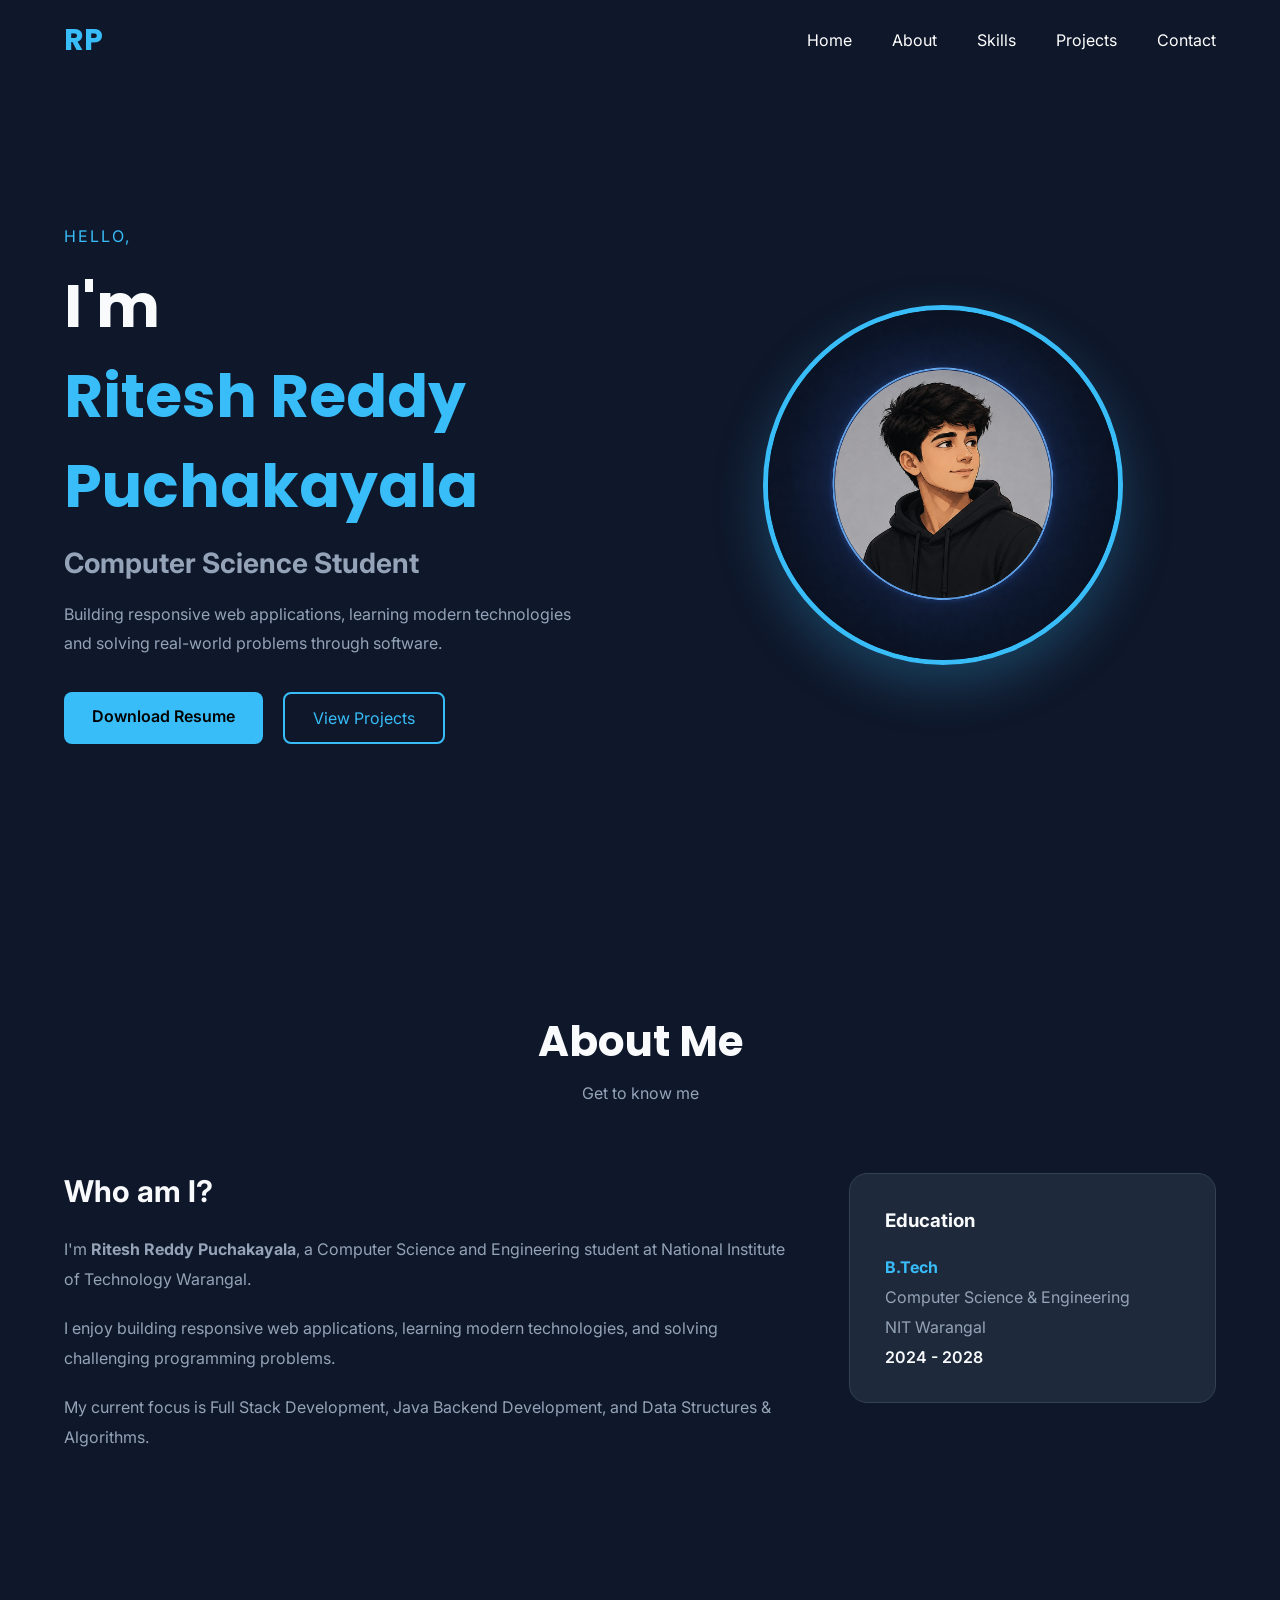
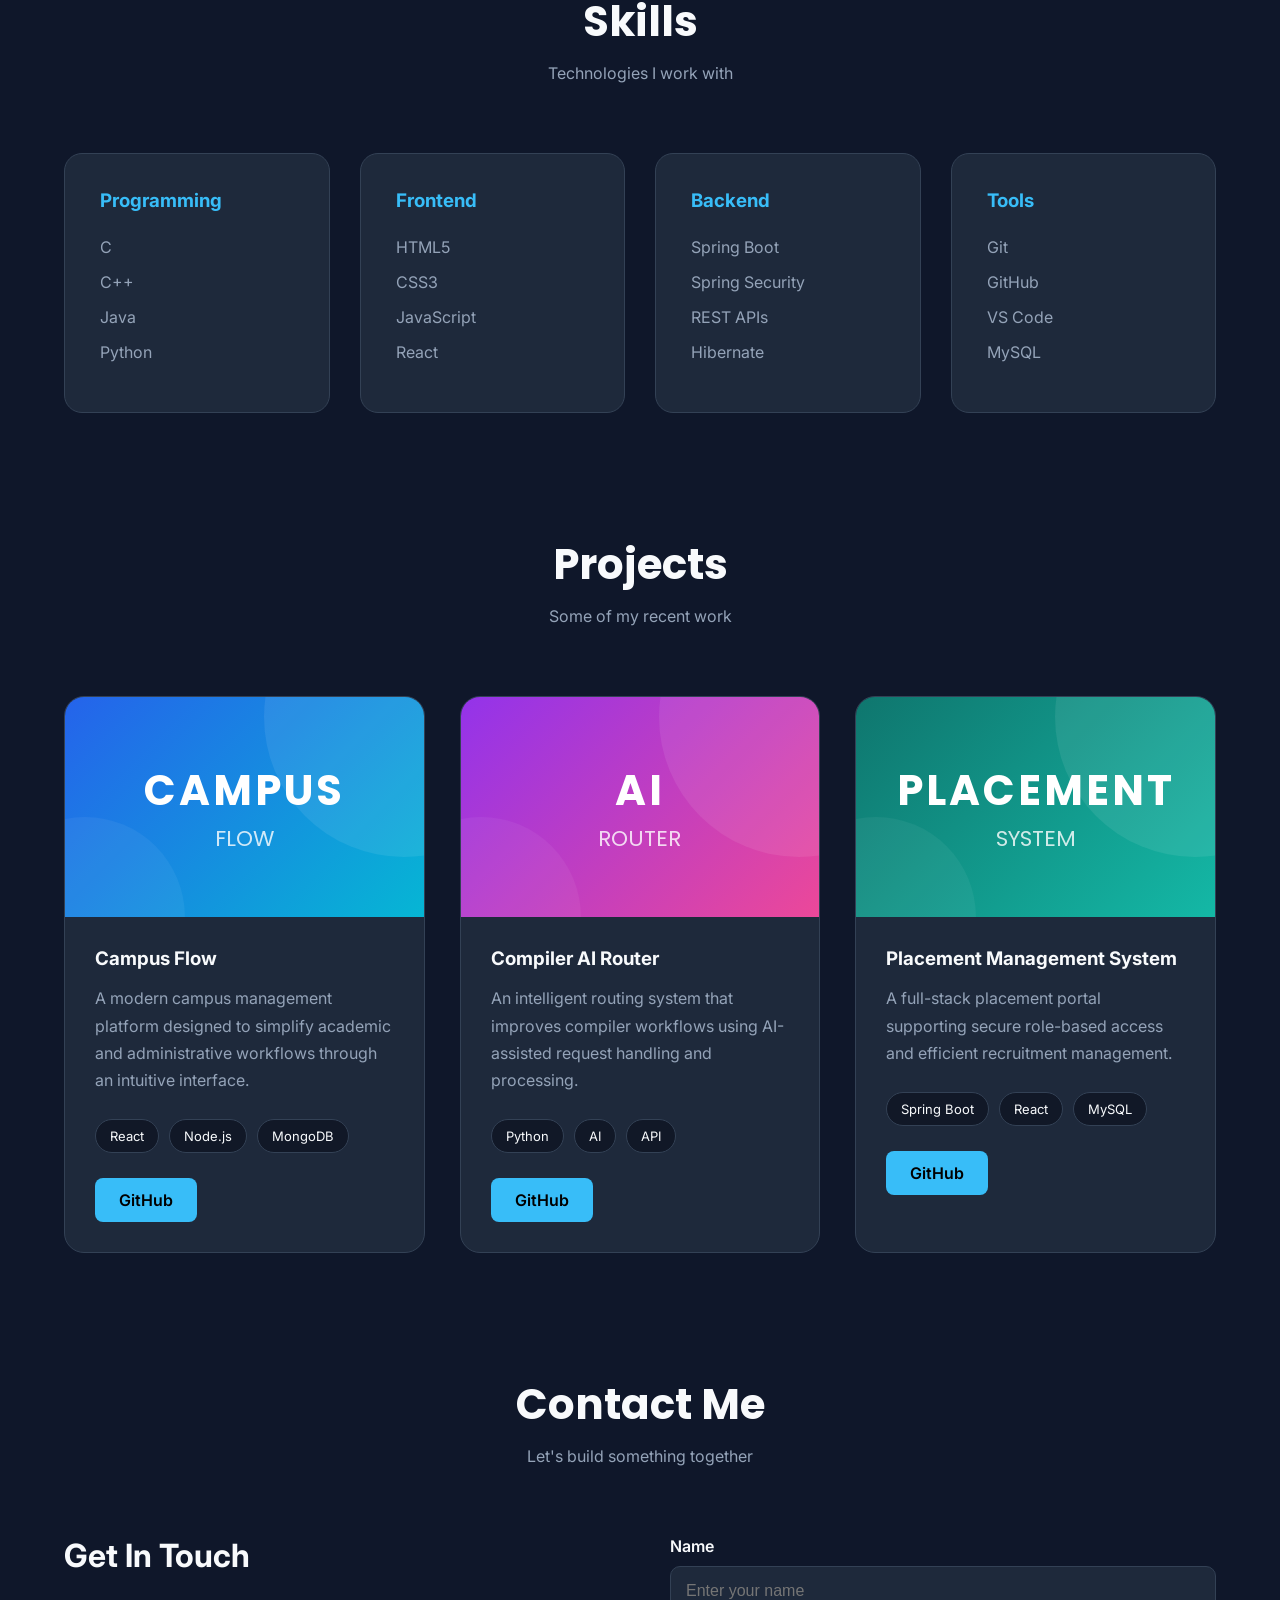
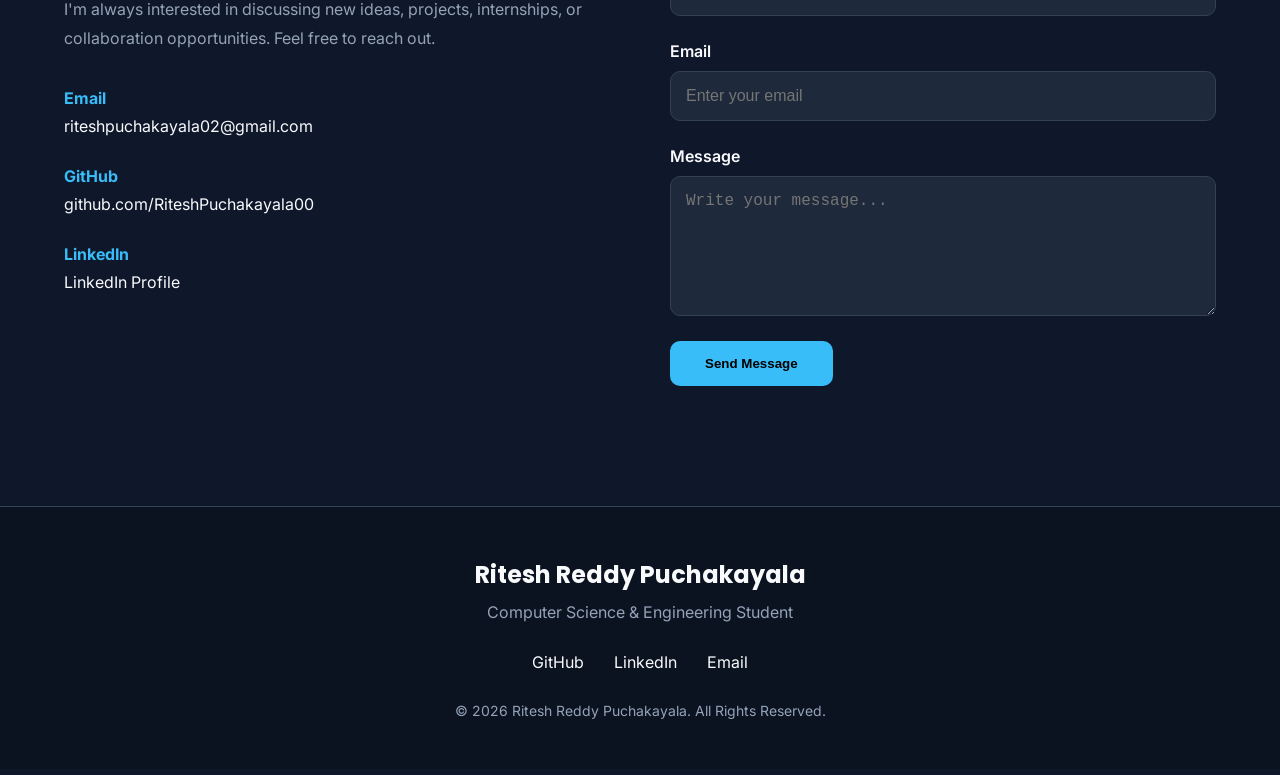
<file: my-portfolio.html>
<!doctype html>
<html lang="en">
  <head>
    <meta charset="UTF-8" />
    <meta name="viewport" content="width=device-width, initial-scale=1.0" />

    <title>Ritesh Reddy Puchakayala | Portfolio</title>

    <link rel="stylesheet" href="style.css" />

    <link rel="preconnect" href="https://fonts.googleapis.com" />
    <link rel="preconnect" href="https://fonts.gstatic.com" crossorigin />

    <link
      href="https://fonts.googleapis.com/css2?family=Inter:wght@300;400;500;600&family=Poppins:wght@400;500;600;700;800&display=swap"
      rel="stylesheet"
    />
  </head>

  <body>
    <header>
      <nav class="navbar">
        <a href="#" class="logo"> RP </a>
        
        <ul class="nav-links">
          <li><a href="#home">Home</a></li>
          <li><a href="#about">About</a></li>
          <li><a href="#skills">Skills</a></li>
          <li><a href="#projects">Projects</a></li>
          <li><a href="#contact">Contact</a></li>
        </ul>
      </nav>
    </header>

    <main>
      <section id="home" class="hero">
        <div class="hero-content">
          <p class="intro">HELLO,</p>

          <h1>
            I'm
            <span>Ritesh Reddy Puchakayala</span>
          </h1>

          <h2>Computer Science Student</h2>

          <p class="description">
            Building responsive web applications, learning modern technologies
            and solving real-world problems through software.
          </p>

          <div class="hero-buttons">
            <a href="assets/resume.pdf" class="btn primary">
              Download Resume
            </a>

            <a href="#projects" class="btn secondary"> View Projects </a>
          </div>
        </div>

        <div class="hero-image">
          <div class="image-wrapper">
            <img
              src="profile.png"
              alt="Ritesh Reddy Puchakayala"
            />
          </div>
        </div>
      </section>

      <!-- ==========================
        ABOUT SECTION
=========================== -->

      <section id="about" class="about">
        <div class="section-title">
          <h2>About Me</h2>

          <p>Get to know me</p>
        </div>

        <div class="about-container">
          <article class="about-content">
            <h3>Who am I?</h3>

            <p>
              I'm <strong>Ritesh Reddy Puchakayala</strong>, a Computer Science
              and Engineering student at National Institute of Technology
              Warangal.
            </p>

            <p>
              I enjoy building responsive web applications, learning modern
              technologies, and solving challenging programming problems.
            </p>

            <p>
              My current focus is Full Stack Development, Java Backend
              Development, and Data Structures & Algorithms.
            </p>
          </article>

          <aside class="education-card">
            <h3>Education</h3>

            <div class="info">
              <h4>B.Tech</h4>

              <p>Computer Science & Engineering</p>

              <p>NIT Warangal</p>

              <span>2024 - 2028</span>
            </div>
          </aside>
        </div>
      </section>

      <section id="about"></section>

      <!-- ==========================
        SKILLS SECTION
=========================== -->

      <section id="skills" class="skills">
        <div class="section-title">
          <h2>Skills</h2>

          <p>Technologies I work with</p>
        </div>

        <div class="skills-grid">
          <article class="skill-card">
            <h3>Programming</h3>

            <ul>
              <li>C</li>

              <li>C++</li>

              <li>Java</li>

              <li>Python</li>
            </ul>
          </article>

          <article class="skill-card">
            <h3>Frontend</h3>

            <ul>
              <li>HTML5</li>

              <li>CSS3</li>

              <li>JavaScript</li>

              <li>React</li>
            </ul>
          </article>

          <article class="skill-card">
            <h3>Backend</h3>

            <ul>
              <li>Spring Boot</li>

              <li>Spring Security</li>

              <li>REST APIs</li>

              <li>Hibernate</li>
            </ul>
          </article>

          <article class="skill-card">
            <h3>Tools</h3>

            <ul>
              <li>Git</li>

              <li>GitHub</li>

              <li>VS Code</li>

              <li>MySQL</li>
            </ul>
          </article>
        </div>
      </section>

      <section id="skills"></section>

      <!-- ==========================
        PROJECTS SECTION
=========================== -->

      <section id="projects" class="projects">
        <div class="section-title">
          <h2>Projects</h2>

          <p>Some of my recent work</p>
        </div>

        <div class="projects-grid">
          <!-- Project 1 -->

          <article class="project-card featured">
            <div class="project-cover campus">
              <h3>CAMPUS</h3>
              <span>FLOW</span>
            </div>

            <div class="project-content">
              <h3>Campus Flow</h3>

              <p>
                A modern campus management platform designed to simplify
                academic and administrative workflows through an intuitive
                interface.
              </p>

              <div class="tech-stack">
                <span>React</span>
                <span>Node.js</span>
                <span>MongoDB</span>
              </div>

              <div class="project-links">
                <a
                  href="https://github.com/RiteshPuchakayala00/campus-flow"
                  target="_blank"
                  class="project-btn"
                >
                  GitHub
                </a>
              </div>
            </div>
          </article>

          <!-- Project 2 -->

          <article class="project-card">
            <div class="project-cover compiler">
              <h3>AI</h3>
              <span>ROUTER</span>
            </div>

            <div class="project-content">
              <h3>Compiler AI Router</h3>

              <p>
                An intelligent routing system that improves compiler workflows
                using AI-assisted request handling and processing.
              </p>

              <div class="tech-stack">
                <span>Python</span>
                <span>AI</span>
                <span>API</span>
              </div>

              <div class="project-links">
                <a
                  href="https://github.com/leetrushreyash/compiler-ai-router"
                  target="_blank"
                  class="project-btn"
                >
                  GitHub
                </a>
              </div>
            </div>
          </article>

          <!-- Project 3 -->

          <article class="project-card">
            <div class="project-cover placement">
              <h3>PLACEMENT</h3>
              <span>SYSTEM</span>
            </div>

            <div class="project-content">
              <h3>Placement Management System</h3>

              <p>
                A full-stack placement portal supporting secure role-based
                access and efficient recruitment management.
              </p>

              <div class="tech-stack">
                <span>Spring Boot</span>
                <span>React</span>
                <span>MySQL</span>
              </div>

              <div class="project-links">
                <a
                  href="https://github.com/RiteshPuchakayala00/placement-management-system"
                  target="_blank"
                  class="project-btn"
                >
                  GitHub
                </a>
              </div>
            </div>
          </article>
        </div>
      </section>

      <section id="projects"></section>

      <!-- ==========================
        CONTACT SECTION
=========================== -->

      <section id="contact" class="contact">
        <div class="section-title">
          <h2>Contact Me</h2>

          <p>Let's build something together</p>
        </div>

        <div class="contact-container">
          <!-- Left Side -->

          <article class="contact-info">
            <h3>Get In Touch</h3>

            <p>
              I'm always interested in discussing new ideas, projects,
              internships, or collaboration opportunities. Feel free to reach
              out.
            </p>

            <div class="contact-item">
              <h4>Email</h4>

              <a href="mailto:riteshpuchakayala02@gmail.com">
                riteshpuchakayala02@gmail.com
              </a>
            </div>

            <div class="contact-item">
              <h4>GitHub</h4>

              <a href="https://github.com/RiteshPuchakayala00" target="_blank">
                github.com/RiteshPuchakayala00
              </a>
            </div>

            <div class="contact-item">
              <h4>LinkedIn</h4>

              <a
                href="https://www.linkedin.com/in/ritesh-reddy-puchakayala-966759377/"
                target="_blank"
              >
                LinkedIn Profile
              </a>
            </div>
          </article>

          <!-- Right Side -->

          <article class="contact-form">
            <form>
              <div class="input-group">
                <label for="name">Name</label>

                <input
                  type="text"
                  id="name"
                  name="name"
                  placeholder="Enter your name"
                  required
                />
              </div>

              <div class="input-group">
                <label for="email">Email</label>

                <input
                  type="email"
                  id="email"
                  name="email"
                  placeholder="Enter your email"
                  required
                />
              </div>

              <div class="input-group">
                <label for="message">Message</label>

                <textarea
                  id="message"
                  name="message"
                  rows="6"
                  placeholder="Write your message..."
                  required
                ></textarea>
              </div>

              <button type="submit" class="submit-btn">Send Message</button>
            </form>
          </article>
        </div>
      </section>

      <section id="contact"></section>
    </main>

    <footer>
      <div class="footer-content">
        <h2>Ritesh Reddy Puchakayala</h2>

        <p>Computer Science & Engineering Student</p>

        <div class="footer-links">
          <a href="https://github.com/RiteshPuchakayala00" target="_blank">
            GitHub
          </a>

          <a
            href="https://www.linkedin.com/in/ritesh-reddy-puchakayala-966759377/"
            target="_blank"
          >
            LinkedIn
          </a>

          <a href="mailto:riteshpuchakayala02@gmail.com"> Email </a>
        </div>

        <p class="copyright">
          © 2026 Ritesh Reddy Puchakayala. All Rights Reserved.
        </p>
      </div>
    </footer>
  </body>
</html>
</file>
<file: style.css>
/*==========================
        GOOGLE RESET
===========================*/

* {
  margin: 0;
  padding: 0;
  box-sizing: border-box;
}

html {
  scroll-behavior: smooth;
}

body {
  font-family: "Inter", sans-serif;
}

/*==========================
        VARIABLES
===========================*/

:root {
  --bg: #0f172a;

  --surface: #1e293b;

  --primary: #38bdf8;

  --text: #f8fafc;

  --secondary: #94a3b8;

  --border: #334155;
}

/*==========================
        BODY
===========================*/

body {
  background: var(--bg);

  color: var(--text);
}

/*==========================
        NAVBAR
===========================*/

.navbar {
  width: 90%;

  max-width: 1200px;

  margin: auto;

  height: 80px;

  display: flex;

  justify-content: space-between;

  align-items: center;
}

.logo {
  color: var(--primary);

  text-decoration: none;

  font-size: 30px;

  font-weight: 700;

  font-family: "Poppins", sans-serif;
}

.nav-links {
  display: flex;

  list-style: none;

  gap: 40px;
}

.nav-links a {
  color: white;

  text-decoration: none;

  transition: 0.3s;
}

.nav-links a:hover {
  color: var(--primary);
}

/*==========================
        HERO
===========================*/

.hero {
  width: 90%;

  max-width: 1200px;

  margin: auto;

  min-height: 90vh;

  display: grid;

  grid-template-columns: 1fr 1fr;

  align-items: center;

  gap: 60px;
}

.intro {
  color: var(--primary);

  letter-spacing: 2px;

  margin-bottom: 15px;
}

.hero h1 {
  font-size: 60px;

  font-family: "Poppins", sans-serif;

  margin-bottom: 15px;
}

.hero h1 span {
  display: block;

  color: var(--primary);
}

.hero h2 {
  font-size: 28px;

  color: var(--secondary);

  margin-bottom: 20px;
}

.description {
  max-width: 520px;

  line-height: 1.8;

  color: var(--secondary);

  margin-bottom: 35px;
}

/*==========================
        BUTTONS
===========================*/

.hero-buttons {
  display: flex;

  gap: 20px;
}

.btn {
  text-decoration: none;

  padding: 14px 28px;

  border-radius: 8px;

  transition: 0.3s;
}

.primary {
  background: var(--primary);

  color: black;

  font-weight: 600;
}

.secondary {
  border: 2px solid var(--primary);

  color: var(--primary);
}

.primary:hover {
  transform: translateY(-4px);
}

.secondary:hover {
  background: var(--primary);

  color: black;
}

/*==========================
        HERO IMAGE
===========================*/

.hero-image {
  display: flex;

  justify-content: center;

  align-items: center;
}

.image-wrapper {
  width: 360px;

  height: 360px;

  border-radius: 50%;

  overflow: hidden;

  border: 5px solid var(--primary);

  box-shadow: 0 20px 50px rgba(56, 189, 248, 0.25);

  transition: 0.4s;
}

.image-wrapper:hover {
  transform: translateY(-10px) scale(1.03);

  box-shadow: 0 30px 70px rgba(56, 189, 248, 0.35);
}

.image-wrapper img {
  width: 100%;

  height: 100%;

  object-fit: cover;

  display: block;
}

/*==========================
        RESPONSIVE
===========================*/

@media (max-width: 768px) {
  .hero {
    grid-template-columns: 1fr;

    text-align: center;

    padding: 80px 0;
  }

  .hero-buttons {
    justify-content: center;
  }

  .nav-links {
    display: none;
  }

  .hero h1 {
    font-size: 45px;
  }

  .image-wrapper {
    width: 280px;

    height: 280px;

    margin: auto;
  }
}

@media (max-width: 480px) {
  .hero h1 {
    font-size: 35px;
  }

  .hero h2 {
    font-size: 22px;
  }

  .btn {
    width: 100%;

    text-align: center;
  }

  .hero-buttons {
    flex-direction: column;
  }
  .image-wrapper {
    width: 220px;

    height: 220px;
  }
}

/*==========================
      SECTION TITLE
===========================*/

.section-title {
  text-align: center;

  margin-bottom: 70px;
}

.section-title h2 {
  font-size: 42px;

  font-family: "Poppins", sans-serif;

  color: var(--text);
}

.section-title p {
  color: var(--secondary);

  margin-top: 10px;
}

/*==========================
        ABOUT
===========================*/

.about {
  width: 90%;

  max-width: 1200px;

  margin: 120px auto;
}

.about-container {
  display: grid;

  grid-template-columns: 2fr 1fr;

  gap: 50px;

  align-items: start;
}

.about-content h3 {
  font-size: 30px;

  margin-bottom: 25px;
}

.about-content p {
  color: var(--secondary);

  line-height: 1.9;

  margin-bottom: 18px;
}

.education-card {
  background: var(--surface);

  padding: 35px;

  border-radius: 18px;

  border: 1px solid var(--border);

  transition: 0.35s;
}

.education-card:hover {
  transform: translateY(-8px);

  border-color: var(--primary);
}

.education-card h3 {
  margin-bottom: 25px;
}

.info h4 {
  color: var(--primary);

  margin-bottom: 10px;
}

.info p {
  margin-bottom: 10px;

  color: var(--secondary);
}

.info span {
  color: var(--text);

  font-weight: 600;
}

/*==========================
        SKILLS
===========================*/

.skills {
  width: 90%;

  max-width: 1200px;

  margin: 120px auto;
}

.skills-grid {
  display: grid;

  grid-template-columns: repeat(4, 1fr);

  gap: 30px;
}

.skill-card {
  background: var(--surface);

  padding: 35px;

  border-radius: 18px;

  border: 1px solid var(--border);

  transition: 0.35s;
}

.skill-card:hover {
  transform: translateY(-8px);

  border-color: var(--primary);

  box-shadow: 0 15px 40px rgba(56, 189, 248, 0.15);
}

.skill-card h3 {
  margin-bottom: 25px;

  color: var(--primary);
}

.skill-card ul {
  list-style: none;
}

.skill-card li {
  margin-bottom: 15px;

  color: var(--secondary);
}

/*==========================
      RESPONSIVE
===========================*/

@media (max-width: 768px) {
  .about-container {
    grid-template-columns: 1fr;
  }

  .skills-grid {
    grid-template-columns: repeat(2, 1fr);
  }
}

@media (max-width: 480px) {
  .skills-grid {
    grid-template-columns: 1fr;
  }

  .section-title h2 {
    font-size: 34px;
  }
}

/*==========================
        PROJECTS
===========================*/

.projects {
  width: 90%;
  max-width: 1200px;
  margin: 120px auto;
}

.projects-grid {
  display: grid;
  grid-template-columns: repeat(3, 1fr);
  gap: 35px;
}

.project-card {
  background: var(--surface);

  border-radius: 20px;

  overflow: hidden;

  border: 1px solid var(--border);

  transition: 0.35s;
}

.project-card:hover {
  transform: translateY(-10px);

  border-color: var(--primary);

  box-shadow: 0 20px 50px rgba(56, 189, 248, 0.15);
}

.project-cover {
  height: 220px;

  display: flex;

  flex-direction: column;

  justify-content: center;

  align-items: center;

  font-family: "Poppins", sans-serif;

  color: white;

  position: relative;

  overflow: hidden;
}

.project-cover h3 {
  font-size: 42px;

  letter-spacing: 3px;
}

.project-cover span {
  font-size: 22px;

  opacity: 0.8;
}

.campus {
  background: linear-gradient(135deg, #2563eb, #06b6d4);
}

.compiler {
  background: linear-gradient(135deg, #9333ea, #ec4899);
}

.placement {
  background: linear-gradient(135deg, #0f766e, #14b8a6);
}

.project-cover::before {
  content: "";

  position: absolute;

  width: 280px;

  height: 280px;

  background: rgba(255, 255, 255, 0.08);

  border-radius: 50%;

  top: -120px;

  right: -120px;
}

.project-cover::after {
  content: "";

  position: absolute;

  width: 200px;

  height: 200px;

  background: rgba(255, 255, 255, 0.05);

  border-radius: 50%;

  bottom: -100px;

  left: -80px;
}

.project-content {
  padding: 30px;
}

.project-content h3 {
  margin-bottom: 15px;
}

.project-content p {
  color: var(--secondary);

  line-height: 1.7;

  margin-bottom: 25px;
}

.tech-stack {
  display: flex;

  flex-wrap: wrap;

  gap: 10px;

  margin-bottom: 25px;
}

.tech-stack span {
  padding: 8px 14px;

  background: #111827;

  border-radius: 50px;

  font-size: 13px;

  border: 1px solid var(--border);
}

.project-btn {
  display: inline-block;

  padding: 12px 24px;

  background: var(--primary);

  color: black;

  border-radius: 8px;

  text-decoration: none;

  font-weight: 600;

  transition: 0.3s;
}

.project-btn:hover {
  transform: translateY(-3px);
}

/*==========================
      RESPONSIVE
===========================*/

@media (max-width: 768px) {
  .projects-grid {
    grid-template-columns: 1fr;
  }
}

/*==========================
        CONTACT
===========================*/

.contact {
  width: 90%;
  max-width: 1200px;
  margin: 120px auto;
}

.contact-container {
  display: grid;
  grid-template-columns: 1fr 1fr;
  gap: 60px;
}

.contact-info h3 {
  font-size: 32px;
  margin-bottom: 20px;
}

.contact-info p {
  color: var(--secondary);
  line-height: 1.8;
  margin-bottom: 35px;
}

.contact-item {
  margin-bottom: 30px;
}

.contact-item h4 {
  color: var(--primary);
  margin-bottom: 8px;
}

.contact-item a {
  color: var(--text);
  text-decoration: none;
}

.contact-item a:hover {
  color: var(--primary);
}

.input-group {
  display: flex;
  flex-direction: column;
  margin-bottom: 25px;
}

.input-group label {
  margin-bottom: 10px;
  font-weight: 600;
}

.input-group input,
.input-group textarea {
  padding: 15px;
  background: var(--surface);
  border: 1px solid var(--border);
  color: var(--text);
  border-radius: 10px;
  font-size: 16px;
}

.input-group input:focus,
.input-group textarea:focus {
  outline: none;
  border-color: var(--primary);
}

.submit-btn {
  padding: 15px 35px;
  border: none;
  background: var(--primary);
  color: black;
  border-radius: 10px;
  cursor: pointer;
  font-weight: 600;
  transition: 0.3s;
}

.submit-btn:hover {
  transform: translateY(-3px);
}

/*==========================
        FOOTER
===========================*/

footer {
  margin-top: 100px;
  background: #0b1220;
  padding: 50px 20px;
  text-align: center;
  border-top: 1px solid var(--border);
}

.footer-content h2 {
  font-family: "Poppins", sans-serif;
  margin-bottom: 10px;
}

.footer-content p {
  color: var(--secondary);
}

.footer-links {
  margin: 30px 0;
  display: flex;
  justify-content: center;
  gap: 30px;
  flex-wrap: wrap;
}

.footer-links a {
  color: var(--text);
  text-decoration: none;
  transition: 0.3s;
}

.footer-links a:hover {
  color: var(--primary);
}

.copyright {
  margin-top: 30px;
  font-size: 14px;
}

/*==========================
        RESPONSIVE
===========================*/

@media (max-width: 768px) {
  .contact-container {
    grid-template-columns: 1fr;
  }

  .footer-links {
    flex-direction: column;
    gap: 15px;
  }
}
</file>
